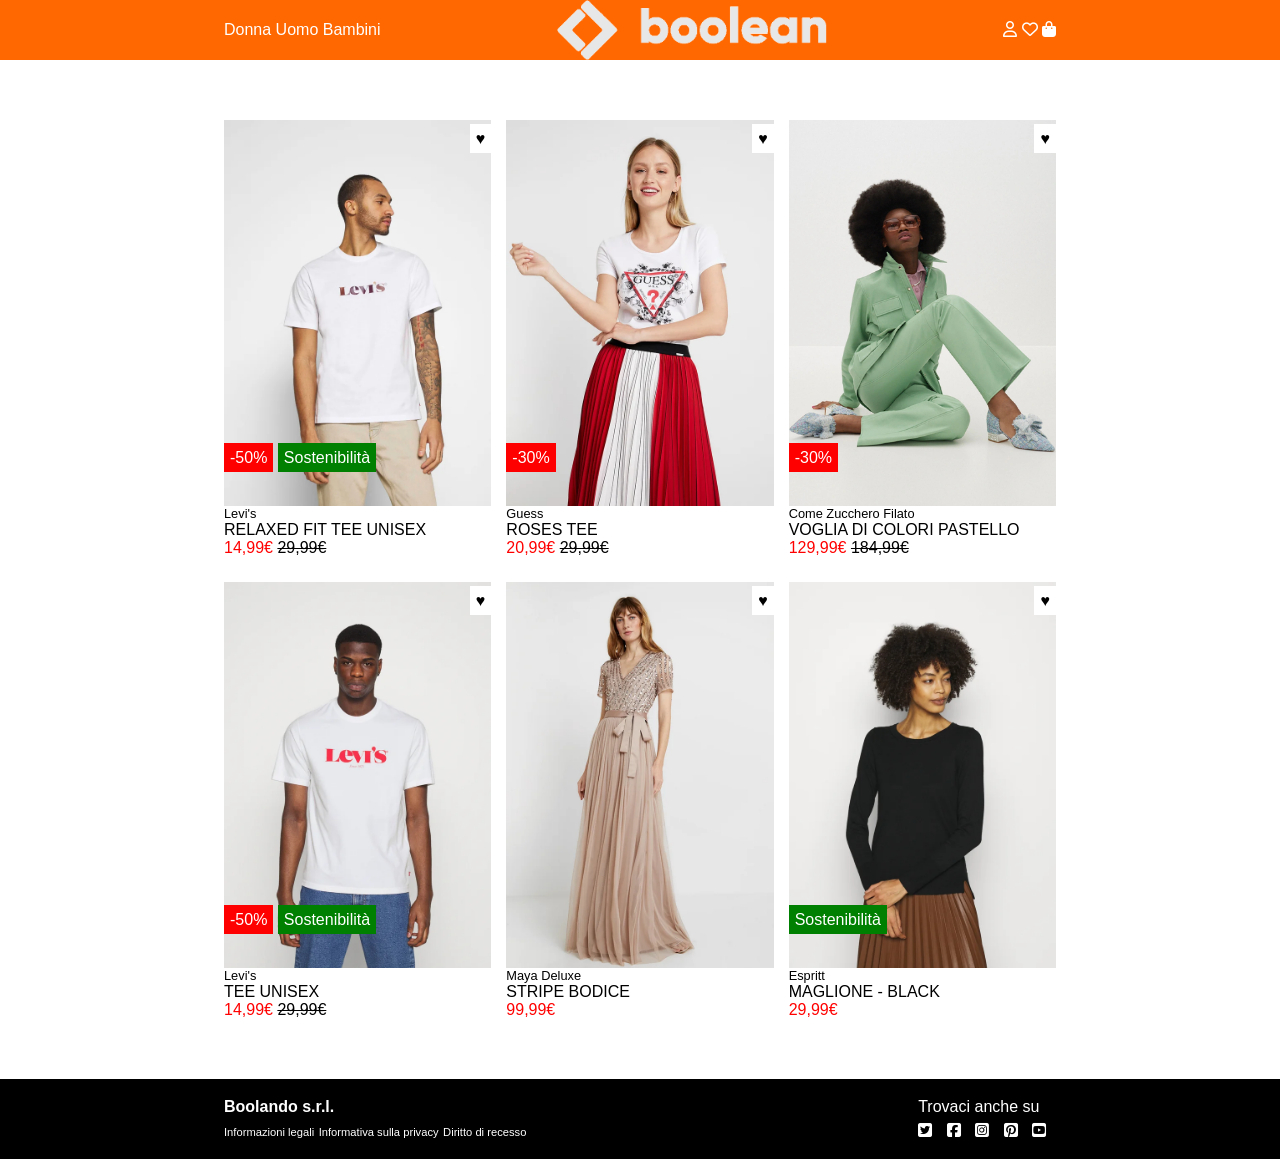
<file: index.html>
<!DOCTYPE html>
<html lang="en">
    <head>
        <meta charset="UTF-8">
        <meta name="viewport" content="width=device-width, initial-scale=1.0">
        <title>Boolando</title>
        
        <!-- CSS -->
        <link rel="stylesheet" href="./css/style.css">

        <!-- font awesome -->
        <link rel="stylesheet" href="https://cdnjs.cloudflare.com/ajax/libs/font-awesome/6.4.2/css/all.min.css" integrity="sha512-z3gLpd7yknf1YoNbCzqRKc4qyor8gaKU1qmn+CShxbuBusANI9QpRohGBreCFkKxLhei6S9CQXFEbbKuqLg0DA==" crossorigin="anonymous" referrerpolicy="no-referrer" />
    </head>
    <body>
        <header>
            <div class="header-container">
                <div class="nav-container">
                    <span>
                        <a class="font-white no-underlined" href="">Donna</a>
                        <a class="font-white no-underlined" href="">Uomo</a>
                        <a class="font-white no-underlined" href="">Bambini</a>
                    </span>

                    <div class="logo-container">
                        <a href=""><img src="./img/boolean-logo.png" alt=""></a>
                    </div>

                    <span>
                        <a href=""><i class="fa-regular fa-user font-white"></i></a>
                        <a href=""><i class="fa-regular fa-heart font-white"></i></a>
                        <a href=""><i class="fa-solid fa-bag-shopping font-white"></i></a>
                    </span>
                </div>
            </div>
        </header>

        <main>
            <div class="main-container">
                <div class="card-container">
                    <div class="card">
                        <img src="./img/1.webp" alt="1a">

                        <img class="hide" src="./img/1b.webp" alt="1b">

                        <span class="bottom">
                            <span class="sconto">-50%</span>
                            <span class="sostenibilità">Sostenibilità</span>
                        </span>

                        <span class="top-right">
                            <span class="heart">&hearts;</span>
                        </span>

                        <div class="brand">
                            Levi's
                        </div>

                        <div class="model">
                            RELAXED FIT TEE UNISEX
                        </div>

                        <span class="discounted-price">
                            14,99€
                        </span>

                        <span class="old-price">
                            29,99€
                        </span>
                    </div>

                    <div class="card">
                        <img src="./img/2.webp" alt="2a">

                        <img class="hide" src="./img/2b.webp" alt="2b">

                        <span class="bottom">
                            <span class="sconto">-30%</span>
                        </span>

                        <span class="top-right">
                            <span class="heart">&hearts;</span>
                        </span>

                        <div class="brand">
                            Guess
                        </div>

                        <div class="model">
                            ROSES TEE
                        </div>

                        <span class="discounted-price">
                            20,99€
                        </span>

                        <span class="old-price">
                            29,99€
                        </span>
                    </div>

                    <div class="card">
                        <img src="./img/3.webp" alt="3a">

                        <img class="hide" src="./img/3b.webp" alt="3b">

                        <span class="bottom">
                            <span class="sconto">-30%</span>
                        </span>

                        <span class="top-right">
                            <span class="heart">&hearts;</span>
                        </span>

                        <div class="brand">
                            Come Zucchero Filato
                        </div>

                        <div class="model">
                            VOGLIA DI COLORI PASTELLO
                        </div>

                        <span class="discounted-price">
                            129,99€
                        </span>

                        <span class="old-price">
                            184,99€
                        </span>
                    </div>

                    <div class="card">
                        <img src="./img/4.webp" alt="4a">

                        <img class="hide" src="./img/4b.webp" alt="4b">

                        <span class="bottom">
                            <span class="sconto">-50%</span>
                            <span class="sostenibilità">Sostenibilità</span>
                        </span>

                        <span class="top-right">
                            <span class="heart">&hearts;</span>
                        </span>

                        <div class="brand">
                            Levi's
                        </div>

                        <div class="model">
                            TEE UNISEX
                        </div>

                        <span class="discounted-price">
                            14,99€
                        </span>

                        <span class="old-price">
                            29,99€
                        </span>
                    </div>

                    <div class="card">
                        <img src="./img/5.webp" alt="5a">

                        <img class="hide" src="./img/5b.webp" alt="5b">

                        <span class="top-right">
                            <span class="heart">&hearts;</span>
                        </span>

                        <div class="brand">
                            Maya Deluxe
                        </div>

                        <div class="model">
                            STRIPE BODICE
                        </div>

                        <span class="discounted-price">
                            99,99€
                        </span>
                    </div>

                    <div class="card">
                        <img src="./img/6.webp" alt="6a">

                        <img class="hide" src="./img/6b.webp" alt="6b">

                        <span class="bottom">
                            <span class="sostenibilità">Sostenibilità</span>
                        </span>

                        <span class="top-right">
                            <span class="heart">&hearts;</span>
                        </span>

                        <div class="brand">
                            Espritt
                        </div>

                        <div class="model">
                            MAGLIONE - BLACK
                        </div>

                        <span class="discounted-price">
                            29,99€
                        </span>
                    </div>
                </div>
            </div>
        </main>

        <footer>
            <div class="footer-container">
                <div class="nav-container-2">
                    <div class="footer-1">
                        <div class="margin-bottom"><a class="font-white bold no-underlined" href="">Boolando s.r.l.</a></div>

                        <span>
                            <a class="font-white smaller no-underlined" href="">Informazioni legali</a>
                        </span>

                        <span>
                            <a class="font-white smaller no-underlined" href="">Informativa sulla privacy</a>
                        </span>

                        <span>
                            <a class="font-white smaller no-underlined" href="">Diritto di recesso</a>
                        </span>
                    </div>

                    <div class="footer-2">
                        <div class=" margin-bottom"><a class="font-white no-underlined" href="">Trovaci anche su</a></div>
                        
                        <span>
                            <a href=""><i class="font-white fa-brands fa-square-twitter"></i></a>
                        </span>

                        <span>
                            <a href=""><i class="font-white fa-brands fa-square-facebook"></i></a>
                        </span>

                        <span>
                            <a href=""><i class="font-white fa-brands fa-square-instagram"></i></a>
                        </span>

                        <span>
                            <a href=""><i class="font-white fa-brands fa-square-pinterest"></i></a>
                        </span>

                        <span>
                            <a href=""><i class="font-white fa-brands fa-square-youtube"></i></a>
                        </span>
                    </div>
                </div>
            </div>
        </footer>
    </body>
</html>
</file>
<file: css/style.css>
* {
    margin: 0;
    padding: 0;
    box-sizing: border-box;
    font-family: Helvetica, sans-serif;
}

/* 
    GENERAL
*/
.font-white {
    color: white;
}

.no-underlined {
    text-decoration: none;
}

.sconto {
    color: white;
    background-color: red;
    padding: 6px;
}

.sostenibilità {
    color: white;
    background-color: green;
    padding: 6px;
}

.heart {
    background-color: white;
    padding: 6px;
}

.bottom {
    position: absolute;
    bottom: 90px;
}

.top-right {
    position: absolute;
    top: 10px;
    right: 0;
}

.brand {
    font-size: 0.8em;
}

.discounted-price {
    color: red;
}

.old-price {
    text-decoration: line-through;
}

.margin-bottom {
    margin-bottom: 6px;
}

.bold {
    font-weight: bold;
}

.smaller {
    font-size: 0.7em;
}

/* 
    HEADER
*/
.header-container {
    width: 100%;
    height: 60px;
    background-color: #FF6801;
    display: flex;
    justify-content: center;
    position: fixed;
    top: 0;
    z-index: 1;
}

.nav-container {
    width: 65%;
    display: flex;
    justify-content: space-between;
    align-items: center;
}

.logo-container {
    height: 60px;
}

.header-container .nav-container .logo-container img {
    height: 100%;
}

/* 
    MAIN
*/
.main-container {
    width: 100%;
    display: flex;
    justify-content: center;
    margin-top: 60px;
}

.card-container {
    width: 65%;
    margin-top: 60px;
    margin-bottom: 50px;
    display: flex;
    justify-content: center;
    flex-wrap: wrap;
    gap: 15px;
}

.card {
    width: calc(100% / 3 - 10px);
    margin-bottom: 10px;
    position: relative;
}

.main-container .card-container .card img {
    width: 100%;
    display: block;
}

.main-container .card-container .card .hide {
    position: absolute;
    top: 0;
    display: none;
}

.main-container .card-container .card:hover .hide {
    display: block;
}

/* 
    FOOTER
*/
.footer-container {
    width: 100%;
    height: 80px;
    background-color: black;
    display: flex;
    justify-content: center;
}

.nav-container-2 {
    width: 65%;
    display: flex;
    justify-content: space-between;
    align-items: center;
}

.footer-2 span {
    padding-right: 10px;
}
</file>
